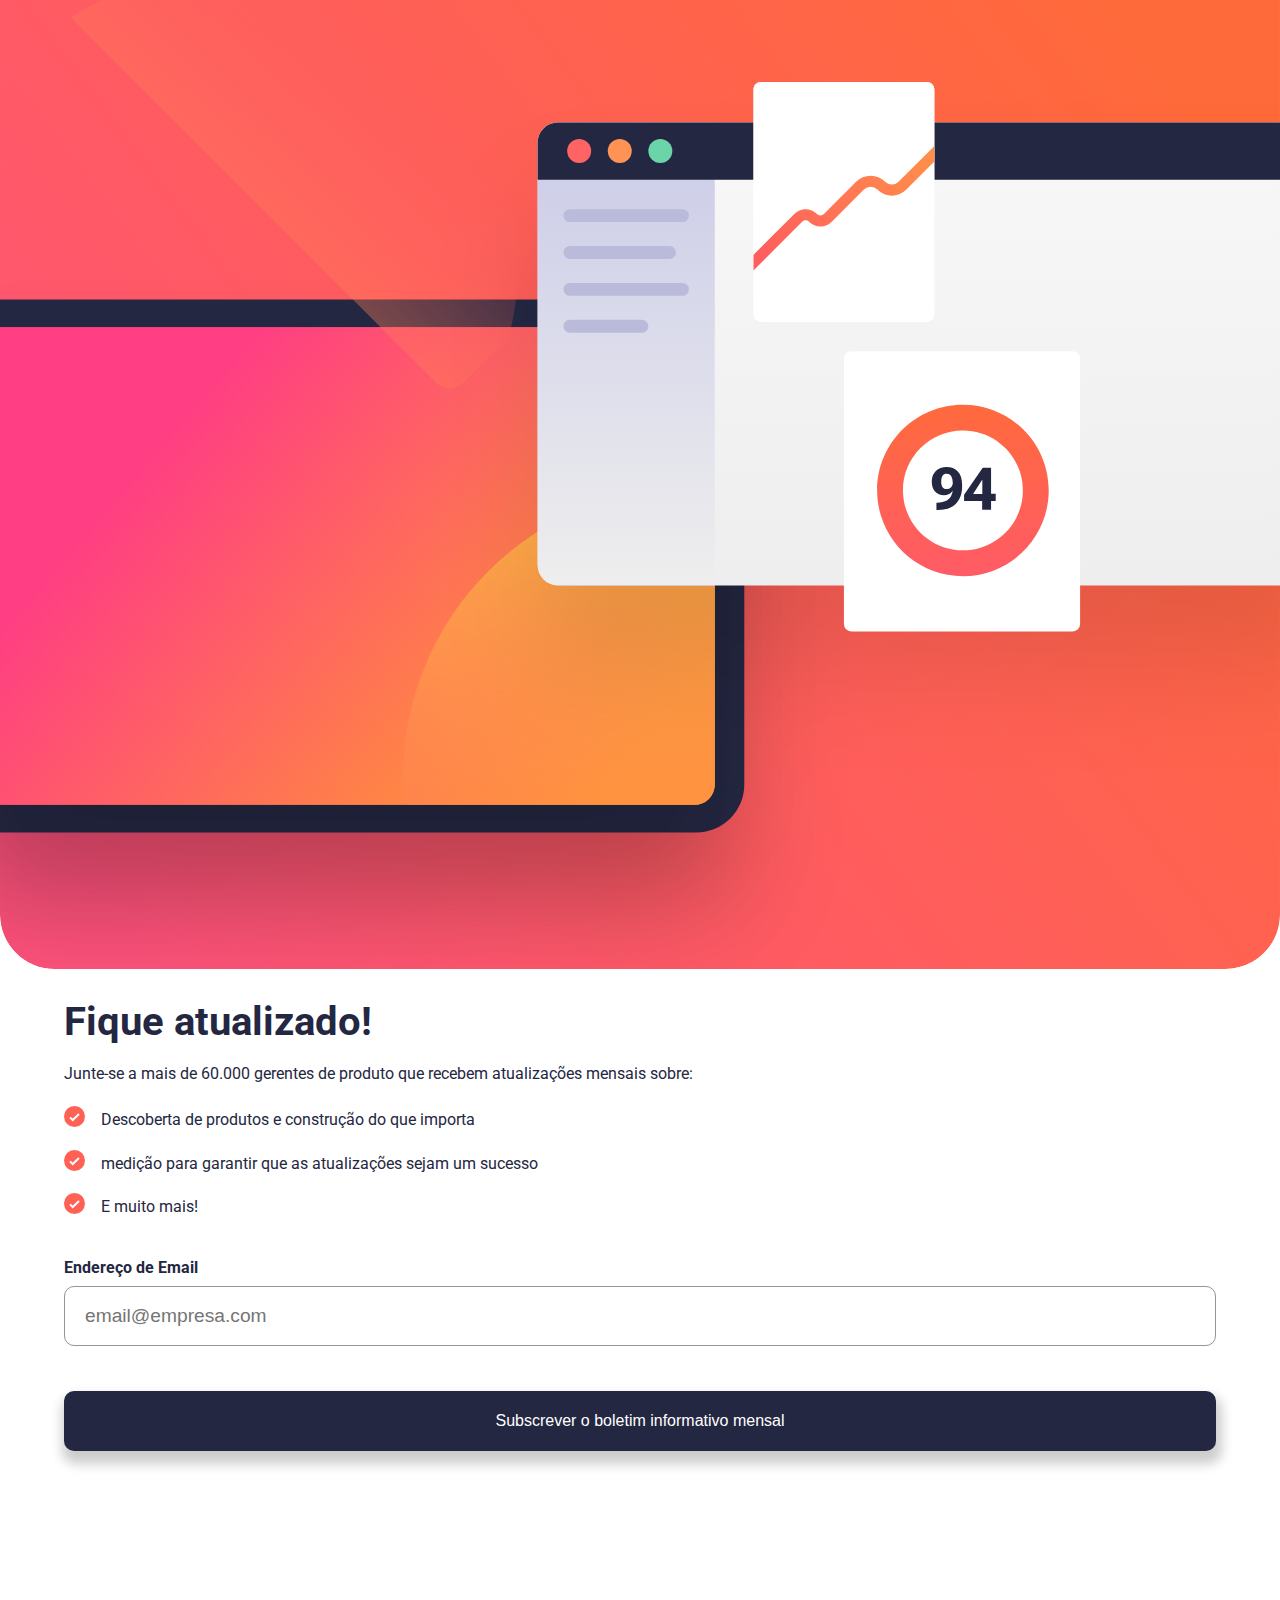
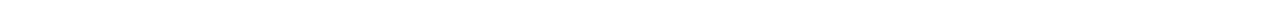
<file: index.html>
<!DOCTYPE html>
<html lang="pt-br">
<head>
  <meta charset="UTF-8">
  <meta name="viewport" content="width=device-width, initial-scale=1.0">
  <title>Newsletter Sing Up</title>
  <link rel="stylesheet" href="style/reset.css">
  <link rel="stylesheet" href="style/style.css">
  <link rel="stylesheet" href="style/pagina-principal/principal-style.css">
</head>
<body>
    <section class="container__principal">
      <section class="container__conteudo">
        <h1 class="container__titulo">Fique atualizado!</h1>
        <p class="container__texto">Junte-se a mais de 60.000 gerentes de produto que recebem atualizações mensais sobre:</p>
        <div class="container__campo-texto">
          <img src="assets/images/icon-list.svg" alt="icone check" class="container__icone"><p class="container__campo-texto__texto">Descoberta de produtos e construção do que importa</p>
          <img src="assets/images/icon-list.svg" alt="icone check" class="container__icone"><p class="container__campo-texto__texto">medição para garantir que as atualizações sejam um sucesso</p>
          <img src="assets/images/icon-list.svg" alt="icone check" class="container__icone"><p class="container__campo-texto__texto">E muito mais!</p>
        </div>
        <form class="formulario" data-formulario>
          <fieldset class="formulario__campo">
            <p class="formulario__campo__texto">Endereço de Email</p>
            <input type="email" name="email" id="email" class="formulario__campo__email" placeholder="email@empresa.com" minlength="4" required data-email>
            <p class="mensagem-erro" data-mensagem-erro></p>

            <input type="submit" value="Subscrever o boletim informativo mensal" class="formulario__campo__botao" data-botao-enviar>
          </fieldset>
        </form>
      </section>
      <section class="container__conteudo-imagem">
          <img src="assets/images/illustration-sign-up-mobile.svg" alt="imagem de fundo" class="container__imagem imagem-mobile">
          <img src="assets/images/illustration-sign-up-desktop.svg" alt="imagem de fundo" class="container__imagem imagem-desktop">
      </section>
    </section>
    <script src="js/main.js"></script>
</body>
</html>
</file>
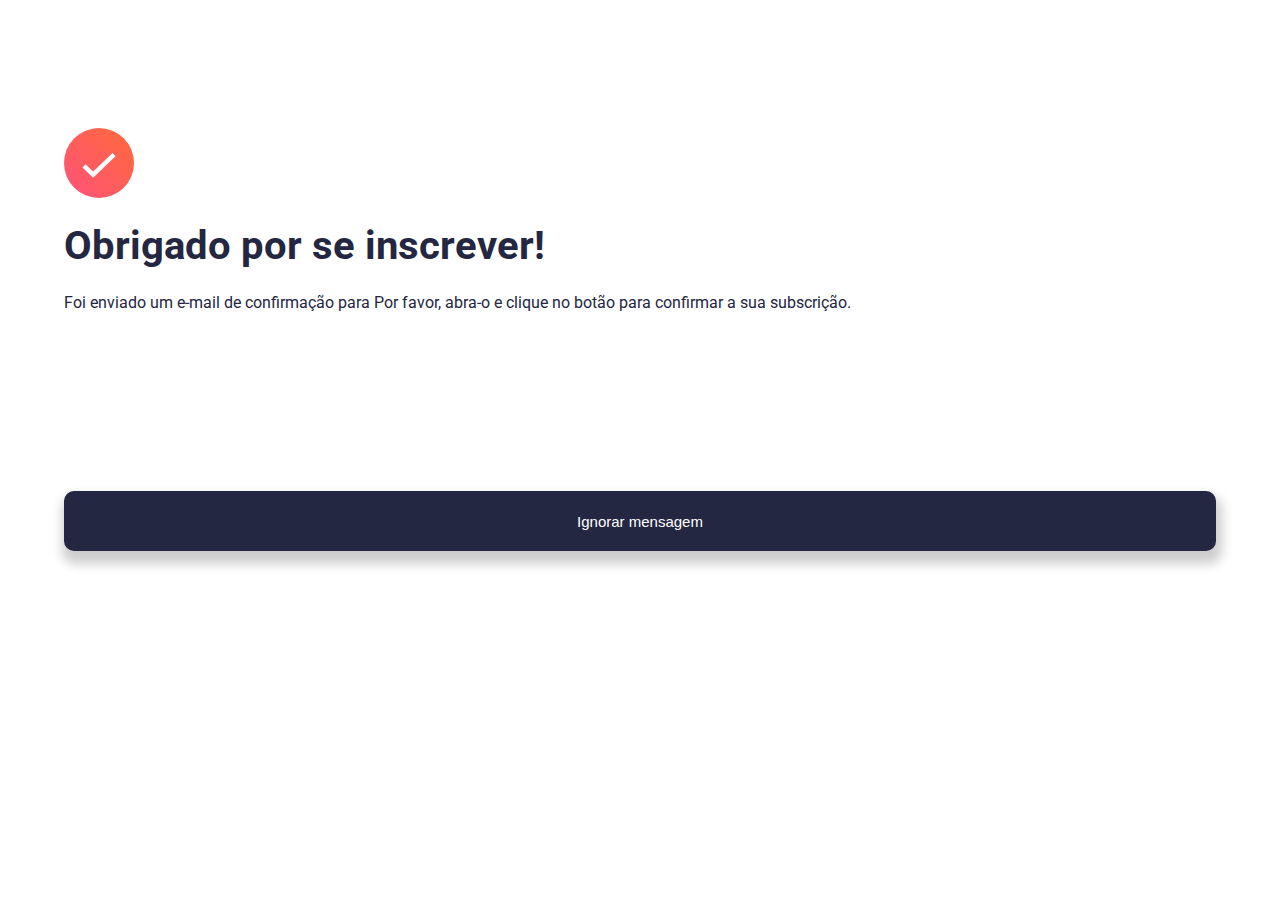
<file: pages/sucesso-cadastro.html>
<!DOCTYPE html>
<html lang="pt-br">
<head>
    <meta charset="UTF-8">
    <meta name="viewport" content="width=device-width, initial-scale=1.0">
    <title>Newsletter Sing Up</title>
    <link rel="stylesheet" href="../style/reset.css">
    <link rel="stylesheet" href="../style/style.css">
    <link rel="stylesheet" href="../style/pagina-sucesso/sucesso-style.css">
</head>
<body>
    <section class="container__principal">
        <div class="container__conteudo">
            <img src="../assets/images/icon-success.svg" alt="icone check" class="container__icone">
            <h1 class="container__titulo">Obrigado por se inscrever!</h1>
            <p class="container__texto">Foi enviado um e-mail de confirmação para <span data-email></span> Por favor, abra-o e clique no botão para confirmar a sua subscrição.</p>
        </div>

        <input type="button" value="Ignorar mensagem" class="container__botao" data-botao-ignorar>
    </section>
    <script src="../js/exibir-email.js"></script>
</body>
</html>
</file>
<file: style/style.css>
@import url('https://fonts.googleapis.com/css2?family=Roboto:wght@400;700&display=swap');

* {
    box-sizing: border-box;
}

:root {
    --cor-primaria: hsl(4, 100%, 67%); background-color: hsl(4, 76%, 92%);
    --cor-secundaria: hsl(234, 29%, 20%);
    --cor-terciaria: hsl(233, 18%, 29%);
    --cor-cinza-claro: hsl(231, 7%, 60%);
    --cor-branca: hsl(0, 0%, 100%);
    --cor-linear: linear-gradient(to right, #FF3E83, var(--cor-primaria));

    --font-principal: 'Roboto', sans-serif;
}

body {
    background-color: var(--cor-secundaria);
    font-size: 16px;
    font-family: var(--font-principal);
    color: var(--cor-secundaria);
}
</file>
<file: style/pagina-principal/principal-style.css>
.container__principal {
    display: flex;
    flex-direction: column-reverse;
    gap: 30px;
    background-color: var(--cor-branca);
}

.container__conteudo {
    margin: 0 5% 10% 5%;
}

.container__titulo {
    font-size: 2.5rem;
    font-weight: 700;
}

.container__texto {
    margin: 1.5rem 0;
}

.container__campo-texto {
    display: grid;
    grid-template-columns: auto 1fr;
    grid-template-rows: auto auto auto;
    gap: 1rem;
}

.container__campo-texto__texto {
    line-height: 1.7rem;
}


.formulario__campo {
    display: grid;
    margin-top: 2.5rem;
}

.formulario__campo__texto {
    font-weight: 700;
}

.formulario__campo__email {
    height: 60px;
    font-size: 1.2rem;
    border-radius: 10px;
    margin: 10px 0;
    color: var(--cor-cinza-claro);
    border: 1px solid var(--cor-cinza-claro);
    padding-left: 20px;
    outline: none;
}

.mensagem-erro {
    color: var(--cor-primaria);
    margin-bottom: 25px;
    font-weight: 700;
}

.estado-de-erro {
    background-color: hsl(4, 76%, 92%);
    border: 2px solid var(--cor-primaria);
    color: var(--cor-primaria);
}

.estado-de-erro::placeholder {
    color: var(--cor-primaria);
}

.formulario__campo__email:focus {
    border: 2px solid var(--cor-secundaria);
}

.formulario__campo__email:focus::placeholder {
    color: var(--cor-secundaria);
}

.formulario__campo__botao {
    background-color: var(--cor-secundaria);
    color: var(--cor-branca);
    height: 60px;
    font-size: 1rem;
    border-radius: 10px;
    margin: 10px 0 30px 0;
    border: none;
    cursor: pointer;
    box-shadow: 2px 9px 12px 4px rgba(0, 0, 0, 0.199);
    transition: 1.2s;
}

.formulario__campo__botao:hover {
    background: var(--cor-linear);
    box-shadow: 0px 9px 20px 4px hsla(4, 100%, 67%, 0.534);
}

.container__imagem {
    width: 100%;
}

.imagem-desktop {
    display: none;
}

@media screen and (min-width: 1440px) {
    body {
        padding: 14rem;
        display: flex;
        align-items: center;
        justify-content: center;
        height: 100vh;
    }

    .container__principal {
        border-radius: 25px;
        flex-direction: row;
        align-items: center;
        box-shadow: 2px 4px 14px 2px rgba(0, 0, 0, 0.377);
        padding: 20px 20px 20px 60px;
        gap: 3rem;
    }

    .container__conteudo {
        width: 50%;
        margin: 0;
    }

    .container__titulo {
        font-size: 3.5rem;
    }

    .container__campo-texto {
        gap: 0.5rem;
    }

    .container__conteudo-imagem {
        width: 50%;
    }

    .formulario__campo__email {
        margin: 10px 0;
    }

    .imagem-desktop {
        display: block;
    }

    .imagem-mobile {
        display: none;
    }
}
</file>
<file: style/pagina-sucesso/sucesso-style.css>
.container__principal {
    background-color: var(--cor-branca);
    color: var(--cor-secundaria);
    display: flex;
    flex-direction: column;
    gap: 6rem;    
    padding: 10% 5%;
    height: 100vh;
}

.container__conteudo {
    margin-bottom: 5rem;
}

.container__icone {
    width: 70px;
}

.container__titulo {
    font-size: 2.5rem;
    font-weight: 700;
    margin: 25px 0;
}

.container__texto {
    line-height: 1.5rem;
}

span {
    font-weight: 700;
}

.container__botao {
    background-color: var(--cor-secundaria);
    color: var(--cor-branca);
    border: none;
    height: 60px;
    border-radius: 10px;
    font-size: 15px;
    cursor: pointer;
    box-shadow: 2px 9px 12px 4px rgba(0, 0, 0, 0.199);
    transition: 1.2s;
}

.container__botao:hover {
    background: var(--cor-linear);
    box-shadow: 0px 9px 20px 4px hsla(4, 100%, 67%, 0.534);
}

@media screen and (min-width: 1440px) {
    body {
        padding: 14rem;
        display: flex;
        align-items: center;
        justify-content: center;
        height: 100vh;
    }

    .container__principal {
        gap: 0;
        padding: 40px;
        height: auto;
        width: 400px;
        border-radius: 25px;
        box-shadow: 2px 4px 14px 2px rgba(0, 0, 0, 0.377);
    }

    .container__conteudo {
        margin: 0;
    }

    .container__icone {
        width: 50px;
    }

    .container__titulo {
        margin: 0;
        margin-top: 20px;
    }

    .container__texto {
        line-height: 1.2rem;
        margin: 20px 0;
    }

    .container__botao {
        padding: 15px;
    }
}
</file>
